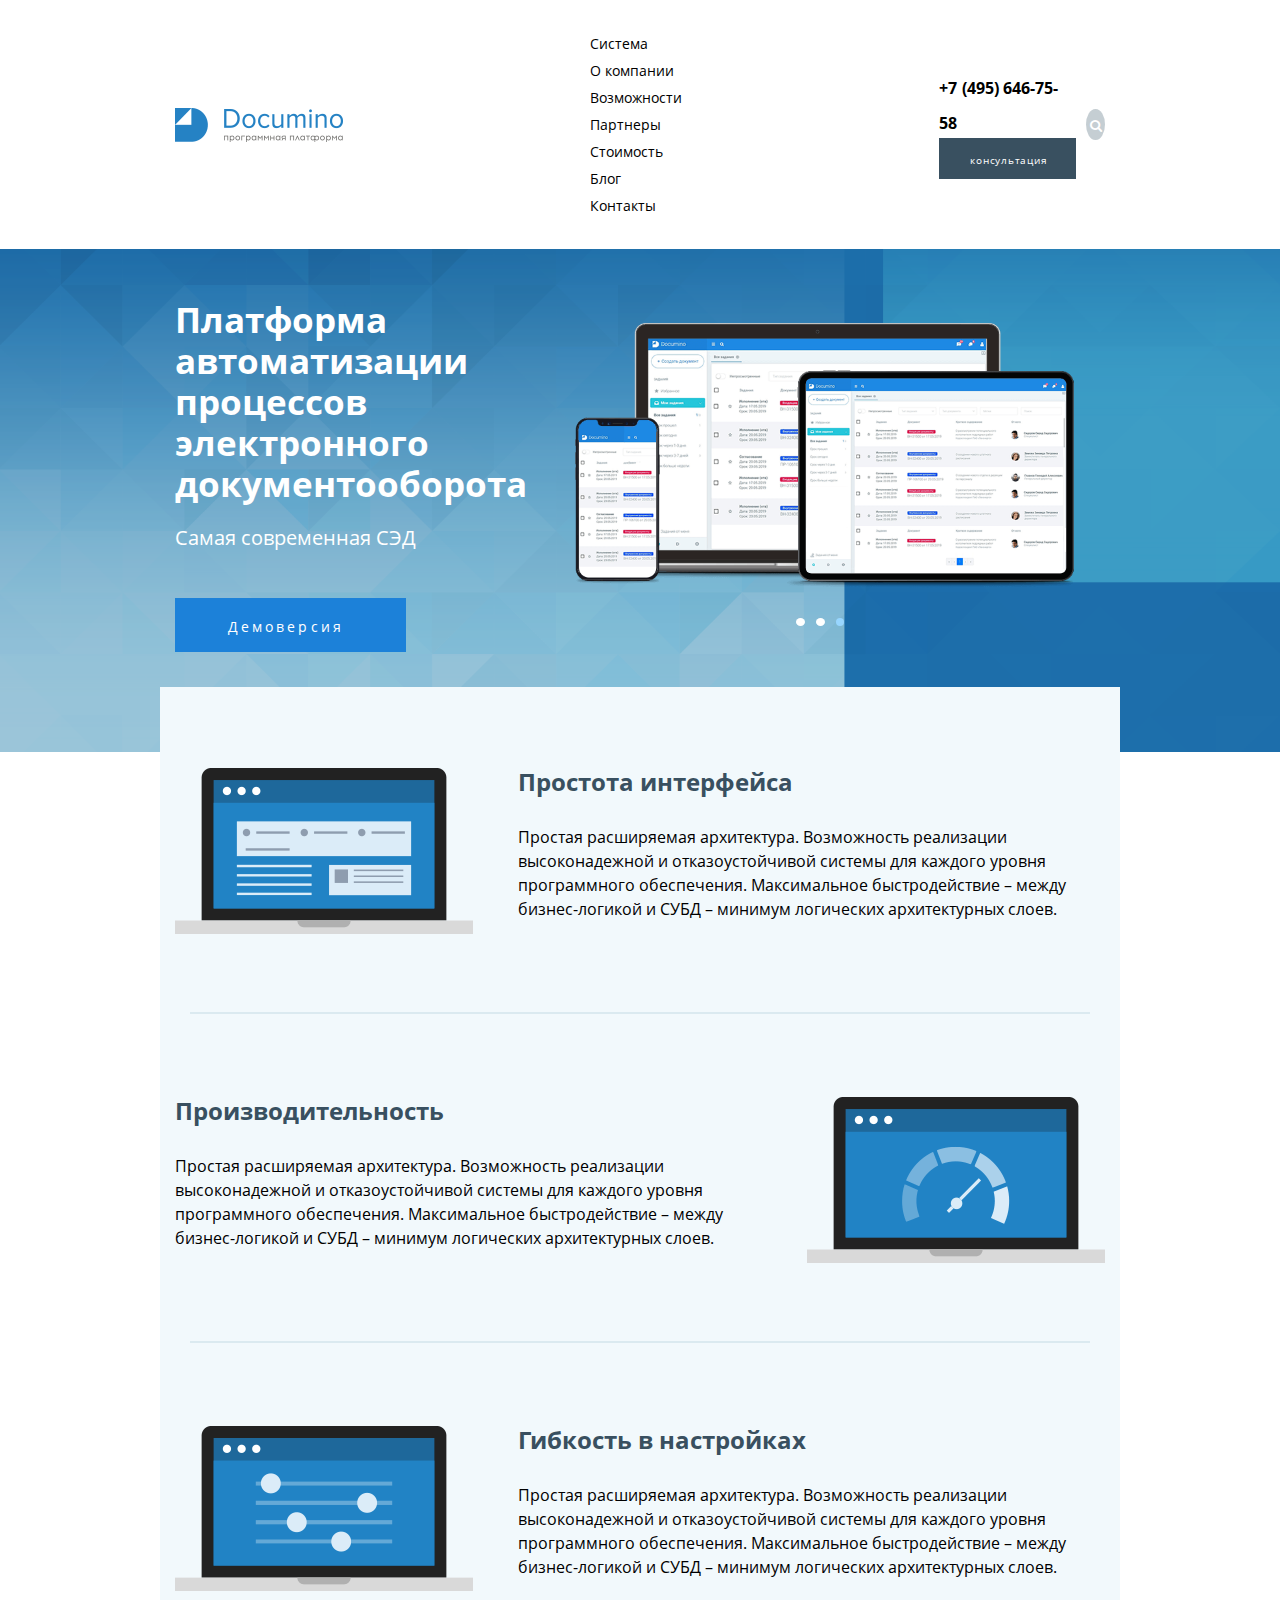
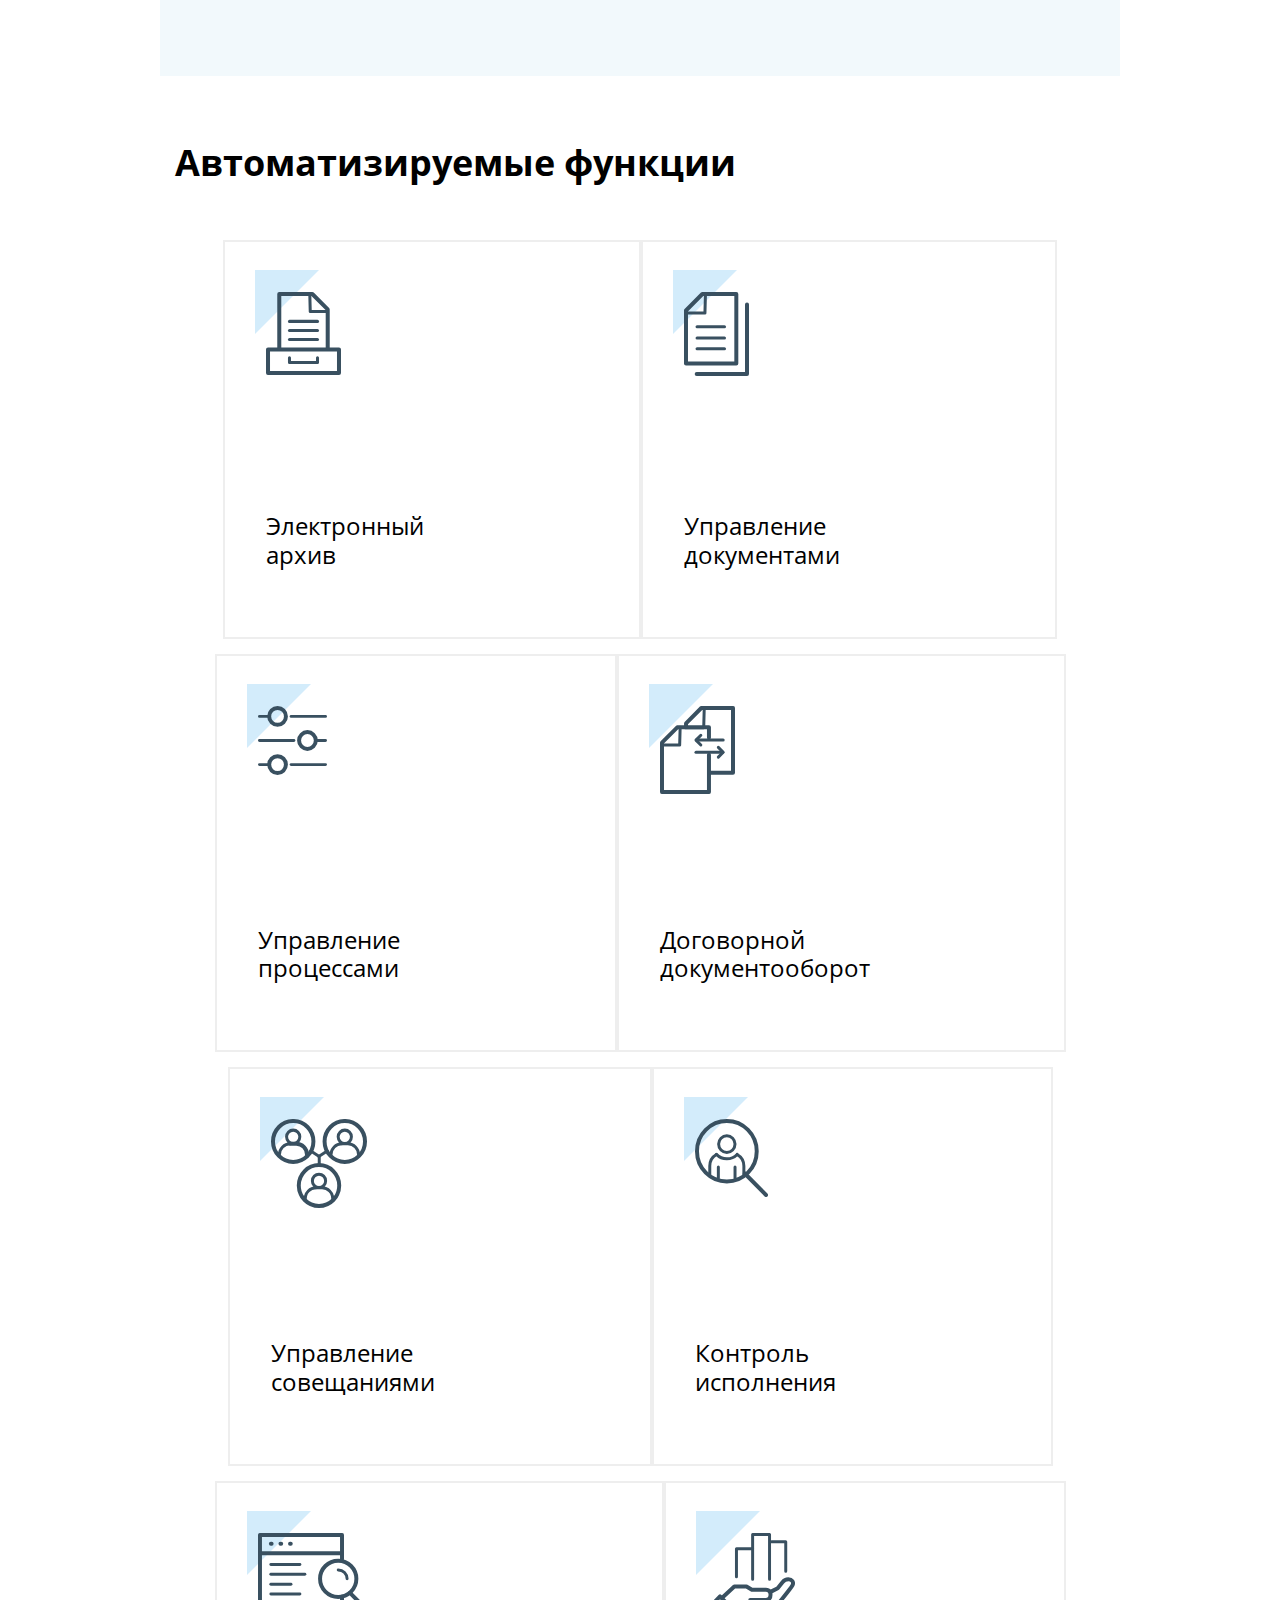
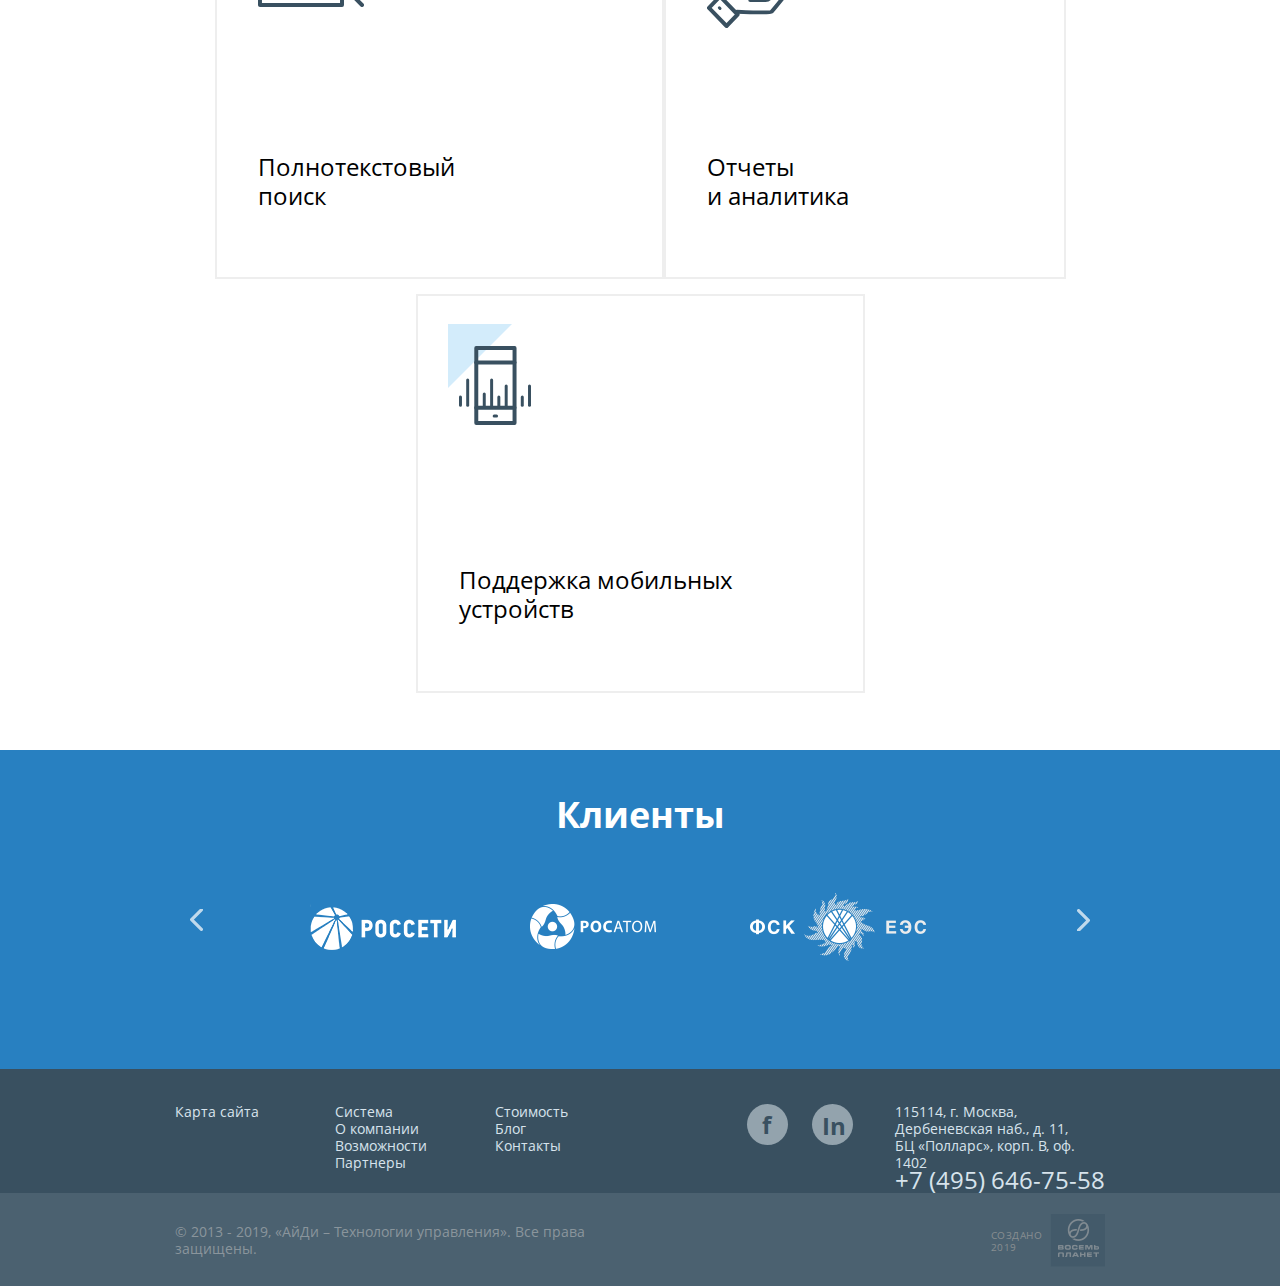
<file: index.html>
<!DOCTYPE html>
<html lang="ru">
<head>
    <meta charset="UTF-8">
    <meta http-equiv="X-UA-Compatible" content="IE=edge">
    <meta name="viewport" content="width=device-width, initial-scale=1.0, shrink-to-fit=no, user-scalable=0">
    <link rel="stylesheet" href="https://cdn.jsdelivr.net/npm/bootstrap@4.6.1/dist/css/bootstrap.min.css" integrity="sha384-zCbKRCUGaJDkqS1kPbPd7TveP5iyJE0EjAuZQTgFLD2ylzuqKfdKlfG/eSrtxUkn" crossorigin="anonymous">
    <link rel="stylesheet" href="css/fontello.css">
    <link rel="stylesheet" href="css/fontello-embedded.css">
    <link rel="stylesheet" href="css/fontello-ie7-codes.css">
    <link rel="stylesheet" href="css/fontello-ie7.css">
    <link rel="stylesheet" href="css/fontello-codes.css">
    <link rel="stylesheet" href="css/bootstrap-grid.css">
    <link rel="stylesheet" href="css/style.css">
    <title>Documino программная платформа</title>
</head>
<body>
    <header class="header">
       <div class="container"> 
        <nav class="navbar navbar-expand-lg navbar-light bg-white d-lg-none">
            <a href="#">
                <img src="img/logo.png" alt="logo">
            </a>
            <button class="navbar-toggler" type="button" data-toggle="collapse" data-target="#navbarSupportedContent" aria-controls="navbarSupportedContent" aria-expanded="false" aria-label="Toggle nav">
                <span class="navbar-toggler-icon"></span>
            </button>
            <div class="collapse navbar-collapse justify-content-around" id="navbarSupportedContent">
                <ul class="navbar-nav mt-2">
                    <li class="nav-item d-flex pt-2 pb-2 bg-light justify-content-center"><a class="nav-link phone__number" href="tel:+74956467558"><strong>+7 (495) 646-75-58</strong></a></li>
                    <li class="nav-item d-flex pt-2 pb-2 justify-content-center"><a href="#" class="nav-link text-uppercase consult-phone">консультация</a></li>
                    <li class="nav-item d-flex pt-2 pb-2"><a href="#" class="nav-link">О компании</a></li>
                    <li class="nav-item pt-2 pb-2"><a class="nav-link dropdown-toggle" href="#" data-toggle="dropdown" href="#" role="button" aria-haspopup="true" aria-expanded="false">Система</a>
                        <div class="dropdown-menu border-0">
                            <a class="dropdown-item pt-2 pb-2" href="#">О системе</a>
                            <a class="dropdown-item pt-2 pb-2" href="#">Преимущества</a>
                            <a class="dropdown-item pt-2 pb-2" href="#">Базовая конфигурация</a>
                            <a class="dropdown-item pt-2 pb-2" href="#">Дополнительные модули</a>
                            <a class="dropdown-item pt-2 pb-2" href="#">Импортозамещение</a>
                            <a class="dropdown-item pt-2 pb-2" href="#">Документация</a>
                        </div>
                    </li>
                    <li class="nav-item pt-2 pb-2"><a class="nav-link" href="#">Возможности</a></li>
                    <li class="nav-item pt-2 pb-2"><a class="nav-link" href="#">Партнеры</a></li>
                    <li class="nav-item pt-2 pb-2"><a class="nav-link" href="#">Стоимость</a></li>
                    <li class="nav-item pt-2 pb-2"><a class="nav-link" href="#">Блог</a></li>
                    <li class="nav-item pt-2 pb-2"><a class="nav-link" href="#">Контакты</a></li>
                </ul>
                <form class="form-inline my-2 my-lg-0 d-flex justidy-content-between">
                    <input type="text" class="col-8 col-sm-7 form-control mr-sm-2 border-0" placeholder="Найти">
                    <button class="col-4 col-sm-3 btn btn-outline-succes">
                        <img src="img/search.svg" alt="findme">
                    </button>
                </form>
            </div>
        </nav>
        <div class="nav__wrapper d-none d-lg-block">
            <div class="row justify-content-between">
                <div class="col-xxl-2 col-xl-2 col-lg-2 col-md-3">
                    <a href="#"><img src="img/logo.png" alt="logo"></a>
                </div>
                <div class="col-xxl-auto col-xl-auto col-lg-7 col-md-5 text-center __menu-links">
                    <nav class="header__menu">
                        <ul class="nav flex-wrap justify-content-between">
                            <li><a href="#">Система</a></li>
                            <li><a href="#">О компании</a></li>
                            <li><a href="#">Возможности</a></li>
                            <li><a href="#">Партнеры</a></li>
                            <li><a href="#">Стоимость</a></li>
                            <li><a href="#">Блог</a></li>
                            <li><a href="#">Контакты</a></li>
                        </ul>
                    </nav>
                </div>
                <div class="col-xxl-2 col-xl-2  col-lg-2 col-md-3 d-flex justify-content-end __consult-info">
                    <div class="consalt">
                        <a href="tel:+74956467558">+7 (495) 646-75-58</a>
                        <a href="form/index.html" class="text-uppercase consult-phone" target="_blank">консультация</a>
                    </div>
                    <div class="consalt__search">
                        <form action="" method="post">
                            <button type="submit"><i class="icon-search"></i></button>
                        </form>
                    </div>
                </div>
            </div>
        </div>
       </div>
    </header>
    <main>
        <div class="wrapper">
            <section class="mainscreen">
                <div class="container">
                    <div class="row align-center justify-content-between">
                        <div class="col-md-5 col-xl-5 col-xxl-5 mainscreen__title">
                            <h1 class="">Платформа автоматизации процессов электронного документооборота</h1>
                            <p>Самая современная СЭД</p>
                            <a href="#" class="text-uppercase">Демоверсия</a>
                        </div>
                        <div class="col-md-7 col-xl-7 col-xxl-7 mainscreen__slider">
                            <div class="slider">
                                <div class="slider__item">
                                    <img src="img/gadgets.png" alt="gadgets">
                                </div>
                                <div class="slider__item">
                                    <img src="img/gadgets.png" alt="gadgets">
                                </div>
                                <div class="slider__item">
                                    <img src="img/gadgets.png" alt="gadgets">
                                </div>
                            </div>
                            
                        </div>

                    </div>
                </div>
            </section>
            <section class="advant">
                <div class="container">
                    <div class="row flex-column align-items-center">
                        <div class="col-xxl col-lg-12 col-sm-12 advant__item">
                            <div class="advant__img">
                                <img src="img/desktop1.png" alt="desktop">
                            </div>
                            <div class="advant__text">
                                <p class="advant__title">Простота интерфейса</p>
                                <p>Простая расширяемая архитектура. Возможность реализации 
                                    высоконадежной и отказоустойчивой системы для каждого уровня 
                                    программного обеспечения. Максимальное быстродействие – 
                                    между бизнес-логикой и СУБД – минимум логических 
                                    архитектурных слоев.</p>
                            </div>
                        </div>
                        <div class="col-xxl col-lg-12 col-sm-12 advant__item reverse">
                            <div class="advant__text">
                                <p class="advant__title">Производительность</p>
                                <p>Простая расширяемая архитектура. Возможность реализации 
                                    высоконадежной и отказоустойчивой системы для каждого уровня 
                                    программного обеспечения. Максимальное быстродействие – 
                                    между бизнес-логикой и СУБД – минимум логических 
                                    архитектурных слоев.</p>
                            </div>
                            <div class="advant__img">
                                <img src="img/desktop2.png" alt="desktop">
                            </div>
                        </div>
                        <div class="col-xxl col-lg-12 col-sm-12 advant__item">
                            <div class="advant__img">
                                <img src="img/desktop3.png" alt="desktop">
                            </div>
                            <div class="advant__text">
                                <p class="advant__title">Гибкость в настройках</p>
                                <p>Простая расширяемая архитектура. Возможность реализации 
                                    высоконадежной и отказоустойчивой системы для каждого уровня 
                                    программного обеспечения. Максимальное быстродействие – 
                                    между бизнес-логикой и СУБД – минимум логических 
                                    архитектурных слоев.</p>
                            </div>
                        </div>
                    </div>
                </div>
            </section>
            <section class="opport">
                <div class="container">
                    <div class="row">
                        <div class="col-12 text-center opport__title">
                            <p>Автоматизируемые функции</p>
                        </div>
                    </div>
                    <div class="row mb-5 opport__list justify-content-sm-center justify-content-xs-center">
                        <div class="col-xxl-4 col-xl-4 col-lg-6 col-md-6 col-sm-12 col-xs-12 opport__cell">
                            <a href="#">
                                <div class="opport__item">
                                    <div class="opport__img">
                                        <img src="img/item1.svg" alt="pic">
                                    </div>
                                    <div class="opport__text">
                                        <p>Электронный архив</p>
                                    </div>
                                </div>
                            </a>
                        </div>
                        <div class="col-xxl-4 col-xl-4 col-lg-6 col-md-6 col-sm-12 col-xs-12 opport__cell">
                            <a href="#">
                                <div class="opport__item">
                                    <div class="opport__img">
                                        <img src="img/item2.svg" alt="pic">
                                    </div>
                                    <div class="opport__text">
                                        <p>Управление
                                            документами</p>
                                    </div>
                                </div>
                            </a>
                        </div>
                        <div class="col-xxl-4 col-xl-4 col-lg-6 col-md-6 col-sm-12 col-xs-12 opport__cell">
                            <a href="">
                                <div class="opport__item">
                                    <div class="opport__img">
                                        <img src="img/item3.svg" alt="pic">
                                    </div>
                                    <div class="opport__text">
                                        <p>Управление
                                            процессами</p>
                                    </div>
                                </div>
                            </a>
                        </div>
                        <div class="col-xxl-4 col-xl-4 col-lg-6 col-md-6 col-sm-12 col-xs-12 opport__cell">
                            <a href="#">
                                <div class="opport__item">
                                    <div class="opport__img">
                                        <img src="img/item4.svg" alt="pic">
                                    </div>
                                    <div class="opport__text">
                                        <p>Договорной
                                            документооборот</p>
                                    </div>
                                </div>
                            </a>
                        </div>
                        <div class="col-xxl-4 col-xl-4 col-lg-6 col-md-6 col-sm-12 col-xs-12 opport__cell">
                            <a href="#">
                                <div class="opport__item">
                                    <div class="opport__img">
                                        <img src="img/item5.svg" alt="pic">
                                    </div>
                                    <div class="opport__text">
                                        <p>Управление
                                            совещаниями</p>
                                    </div>
                                </div>
                            </a>
                        </div>
                        <div class="col-xxl-4 col-xl-4 col-lg-6 col-md-6 col-sm-12 col-xs-12 opport__cell">
                            <a href="#">
                                <div class="opport__item">
                                    <div class="opport__img">
                                        <img src="img/item6.svg" alt="pic">
                                    </div>
                                    <div class="opport__text">
                                        <p>Контроль 
                                            исполнения</p>
                                    </div>
                                </div>
                            </a>
                        </div>
                        <div class="col-xxl-4 col-xl-4 col-lg-6 col-md-6 col-sm-12 col-xs-12 opport__cell">
                            <a href="#">
                                <div class="opport__item">
                                    <div class="opport__img">
                                        <img src="img/item7.svg" alt="pic">
                                    </div>
                                    <div class="opport__text">
                                        <p>Полнотекстовый 
                                            поиск</p>
                                    </div>
                                </div>
                            </a>
                        </div>
                        <div class="col-xxl-4 col-xl-4 col-lg-6 col-md-6 col-sm-12 col-xs-12 opport__cell">
                            <a href="#">
                                <div class="opport__item">
                                    <div class="opport__img">
                                        <img src="img/item8.svg" alt="pic">
                                    </div>
                                    <div class="opport__text">
                                        <p>Отчеты 
                                            и&nbsp;аналитика</p>
                                    </div>
                                </div>
                            </a>
                        </div>
                        <div class="col-xl-4 col-lg-6 col-md-6 col-sm-12 col-xs-12 opport__cell">
                            <a href="#">
                                <div class="opport__item">
                                    <div class="opport__img">
                                        <img src="img/item9.svg" alt="pic">
                                    </div>
                                    <div class="opport__text">
                                        <p>Поддержка&nbsp;мобильных 
                                            устройств</p>
                                    </div>
                                </div>
                            </a>
                        </div>                        
                    </div>
                </div>
            </section>
            <section class="customers">
                <div class="container">
                    <div class="row  justify-content-center">
                        <div class="col-xxl-12 text-center custum__title">
                            <p>Клиенты</p>
                        </div>
                    </div>
                    <div class="row justify-content-center align-items-center">
                        <div class="col-xxl-12 d-flex justify-content-center">
                            <div class="cust__slider">
                                <div class="cust__item">
                                    <img src="img/company1.png" alt="Company logo">
                                </div>
                                <div class="cust__item">
                                    <img src="img/company2.png" alt="Company logo">
                                </div>
                                <div class="cust__item">
                                    <img src="img/company3.png" alt="Company logo">
                                </div>
                                <div class="cust__item">
                                    <img src="img/company4.png" alt="Company logo" class="gas">
                                </div>
                                <div class="cust__item">
                                    <img src="img/company5.png" alt="Company logo">
                                </div>
                                <div class="cust__item">
                                    <img src="img/company1.png" alt="Company logo">
                                </div>
                                <div class="cust__item">
                                    <img src="img/company2.png" alt="Company logo">
                                </div>
                                <div class="cust__item">
                                    <img src="img/company3.png" alt="Company logo">
                                </div>
                                <div class="cust__item">
                                    <img src="img/company4.png" alt="Company logo" class="gas">
                                </div>
                                <div class="cust__item">
                                    <img src="img/company5.png" alt="Company logo">
                                </div>
                            </div>
                        </div>
                    </div>
                </div>
            </section>
        </div>
    </main>
    <footer class="footer">
        <div class="container">
            <div class="row flex-lg-row">
                <div class="col-xl-2 col-lg-2 col-md-2 col-sm-12 col-xs-12 footer__map">
                    <p><a href="#">Карта сайта</a></p>
                </div>
                <div class="col-xl-2 col-lg-2 col-md-2 col-sm-3 col-6">
                    <p><a href="#">Система</a></p>
                    <p><a href="#">О компании</a></p>
                    <p><a href="#">Возможности</a></p>
                    <p><a href="#">Партнеры</a></p>
                </div>
                <div class="col-xl-2 col-lg-2 col-md-2 col-sm-3 col-5">
                    <p><a href="#">Стоимость</a></p>
                    <p><a href="#">Блог</a></p>
                    <p><a href="#">Контакты</a></p>
                </div>
                <div class="col-xl-1 col-lg-1 col-md-1 d-sm-none d-md-block"></div>
                <div class="col-xl-2 col-lg-2 col-md-2 col-sm-2 col-12 d-flex justify-content-around  web">
                    <a href="#"><div class="fb"></div></a>
                    <a href="#"><div class="in"></div></a>
                </div>
                <div class="col-xl-3 col-lg-3 col-md-3 col-sm-4 col-12">
                    <p>115114, г. Москва, <br>
                        Дербеневская наб., д. 11,<br>
                        БЦ «Полларс», корп. В, оф. 1402</p>
                    <p><a class="contact" href="tel:+74956467558">+7 (495) 646-75-58</a></p>
                </div>
            </div>
        </div>
    </footer>
    <section class="footercopy">
        <div class="container">
            <div class="row d-flex justify-content-between align-items-center">
                <div class="col-xl-6 col-lg-7 col-md-6 col-sm-7 col-8">
                    <p class="copyright">© 2013 - 2019, «АйДи&nbsp;–&nbsp;Технологии управления». Все права защищены.</p>
                </div>
                <div class="col-xl-6 col-lg-5 col-md-6 col-sm-5 col-4 d-flex text-uppercase justify-content-end align-items-md-center align-items-end">
                    <div class="footer__text">
                        <p class="text-right">СОЗДАНО</p>
                        <p class="text-right">2019</p>
                    </div>
                    <div class="footer__img">
                        <img src="img/planeta.png" alt="creator logo">
                    </div>
                </div>
            </div>
        </div>

    </section>


<script src="https://code.jquery.com/jquery-3.6.0.min.js"></script>
<script src="https://cdn.jsdelivr.net/npm/jquery@3.5.1/dist/jquery.slim.min.js" integrity="sha384-DfXdz2htPH0lsSSs5nCTpuj/zy4C+OGpamoFVy38MVBnE+IbbVYUew+OrCXaRkfj" crossorigin="anonymous"></script>
<script src="https://cdn.jsdelivr.net/npm/bootstrap@4.6.1/dist/js/bootstrap.bundle.min.js" integrity="sha384-fQybjgWLrvvRgtW6bFlB7jaZrFsaBXjsOMm/tB9LTS58ONXgqbR9W8oWht/amnpF" crossorigin="anonymous"></script>
<script src="js/slick.min.js"></script>
<script src="js/script.js"></script>
</body>
</html>
</file>
<file: css/fontello.css>
@font-face {
  font-family: 'fontello';
  src: url('../font/fontello.eot?14647419');
  src: url('../font/fontello.eot?14647419#iefix') format('embedded-opentype'),
       url('../font/fontello.woff2?14647419') format('woff2'),
       url('../font/fontello.woff?14647419') format('woff'),
       url('../font/fontello.ttf?14647419') format('truetype'),
       url('../font/fontello.svg?14647419#fontello') format('svg');
  font-weight: normal;
  font-style: normal;
}
/* Chrome hack: SVG is rendered more smooth in Windozze. 100% magic, uncomment if you need it. */
/* Note, that will break hinting! In other OS-es font will be not as sharp as it could be */
/*
@media screen and (-webkit-min-device-pixel-ratio:0) {
  @font-face {
    font-family: 'fontello';
    src: url('../font/fontello.svg?14647419#fontello') format('svg');
  }
}
*/
[class^="icon-"]:before, [class*=" icon-"]:before {
  font-family: "fontello";
  font-style: normal;
  font-weight: normal;
  speak: never;

  display: inline-block;
  text-decoration: inherit;
  width: 1em;
  margin-right: .2em;
  text-align: center;
  /* opacity: .8; */

  /* For safety - reset parent styles, that can break glyph codes*/
  font-variant: normal;
  text-transform: none;

  /* fix buttons height, for twitter bootstrap */
  line-height: 1em;

  /* Animation center compensation - margins should be symmetric */
  /* remove if not needed */
  margin-left: .2em;

  /* you can be more comfortable with increased icons size */
  /* font-size: 120%; */

  /* Font smoothing. That was taken from TWBS */
  -webkit-font-smoothing: antialiased;
  -moz-osx-font-smoothing: grayscale;

  /* Uncomment for 3D effect */
  /* text-shadow: 1px 1px 1px rgba(127, 127, 127, 0.3); */
}

.icon-search:before { content: '\e800'; } /* '' */
</file>
<file: css/fontello-embedded.css>
@font-face {
  font-family: 'fontello';
  src: url('../font/fontello.eot?93264046');
  src: url('../font/fontello.eot?93264046#iefix') format('embedded-opentype'),
       url('../font/fontello.svg?93264046#fontello') format('svg');
  font-weight: normal;
  font-style: normal;
}
@font-face {
  font-family: 'fontello';
  src: url('[data-uri]') format('woff'),
       url('[data-uri]') format('truetype');
}
/* Chrome hack: SVG is rendered more smooth in Windozze. 100% magic, uncomment if you need it. */
/* Note, that will break hinting! In other OS-es font will be not as sharp as it could be */
/*
@media screen and (-webkit-min-device-pixel-ratio:0) {
  @font-face {
    font-family: 'fontello';
    src: url('../font/fontello.svg?93264046#fontello') format('svg');
  }
}
*/

[class^="icon-"]:before, [class*=" icon-"]:before {
  font-family: "fontello";
  font-style: normal;
  font-weight: normal;
  speak: never;

  display: inline-block;
  text-decoration: inherit;
  width: 1em;
  margin-right: .2em;
  text-align: center;
  /* opacity: .8; */

  /* For safety - reset parent styles, that can break glyph codes*/
  font-variant: normal;
  text-transform: none;

  /* fix buttons height, for twitter bootstrap */
  line-height: 1em;

  /* Animation center compensation - margins should be symmetric */
  /* remove if not needed */
  margin-left: .2em;

  /* you can be more comfortable with increased icons size */
  /* font-size: 120%; */
  
  /* Font smoothing. That was taken from TWBS */
  -webkit-font-smoothing: antialiased;
  -moz-osx-font-smoothing: grayscale;

  /* Uncomment for 3D effect */
  /* text-shadow: 1px 1px 1px rgba(127, 127, 127, 0.3); */
}

.icon-search:before { content: '\e800'; } /* '' */
</file>
<file: css/fontello-ie7-codes.css>
.icon-search { *zoom: expression( this.runtimeStyle['zoom'] = '1', this.innerHTML = '&#xe800;&nbsp;'); }
</file>
<file: css/fontello-ie7.css>
[class^="icon-"], [class*=" icon-"] {
  font-family: 'fontello';
  font-style: normal;
  font-weight: normal;

  /* fix buttons height */
  line-height: 1em;

  /* you can be more comfortable with increased icons size */
  /* font-size: 120%; */
}

.icon-search { *zoom: expression( this.runtimeStyle['zoom'] = '1', this.innerHTML = '&#xe800;&nbsp;'); }
</file>
<file: css/fontello-codes.css>
.icon-search:before { content: '\e800'; } /* '' */
</file>
<file: css/style.css>
@charset "UTF-8";
/*Обнуление*/
* {
  padding: 0;
  margin: 0;
  border: 0;
}

*,
*:before,
*:after {
  -webkit-box-sizing: border-box;
  box-sizing: border-box;
}

:focus,
:active {
  outline: none;
}

a:focus,
a:active {
  outline: none;
}

nav,
footer,
header,
aside {
  display: block;
}

html,
body {
  height: 100%;
  width: 100%;
  font-size: 100%;
  line-height: 1;
  font-size: 14px;
  -ms-text-size-adjust: 100%;
  -moz-text-size-adjust: 100%;
  -webkit-text-size-adjust: 100%;
}

input,
button,
textarea {
  font-family: inherit;
}

input::-ms-clear {
  display: none;
}

button {
  cursor: pointer;
}

button::-moz-focus-inner {
  padding: 0;
  border: 0;
}

a,
a:visited {
  text-decoration: none;
  color: inherit;
}

a:hover {
  text-decoration: none;
}

ul li {
  list-style: none;
}

img {
  vertical-align: top;
}

h1,
h2,
h3,
h4,
h5,
h6 {
  font-size: inherit;
  font-weight: 400;
}

/*-------------------------------*/
.advant .row .advant__item .advant__text .advant__title {
  font-size: 24px;
  line-height: 1.2;
  font-weight: 700;
  color: #395060;
}

.advant .row .advant__item .advant__text p {
  font-size: 16px;
  line-height: 24px;
}

.opport .row .opport__cell .opport__item .opport__text {
  font-size: 24px;
  line-height: 1.2;
  color: #000;
}

.customers .row .custum__title {
  font-size: 36px;
  line-height: 1.2;
  font-weight: 700;
  color: #fff;
}

.footer .row p, .footercopy .row .copyright {
  font-size: 14px;
  line-height: 1.2;
  color: #d7e3ec;
}

@font-face {
  font-family: 'Open Sans';
  src: url("../fonts/OpenSans-Regular.eot");
  src: local("☺"), url("../fonts/OpenSans.woff") format("woff"), url("../fonts/OpenSans-Regular.ttf") format("truetype"), url("../fonts/OpenSans.svg") format("svg");
  font-weight: normal;
  font-style: normal;
}

@font-face {
  font-family: 'Open Sans';
  src: url("../fonts/OpenSans-Bold.eot");
  src: local("☺"), url("../fonts/OpenSans-Bold.woff") format("woff"), url("../fonts/OpenSans-Bold.ttf") format("truetype"), url("../fonts/OpenSans-Bold.svg") format("svg");
  font-weight: 700;
  font-style: normal;
}

@font-face {
  font-family: 'fontello';
  src: url("../fonts/fontello.eot?55513132");
  src: url("../fonts/fontello.eot?55513132#iefix") format("embedded-opentype"), url("../fonts/fontello.woff?55513132") format("woff"), url("../fonts/fontello.ttf?55513132") format("truetype"), url("../fonts/fontello.svg?55513132#fontello") format("svg");
  font-weight: normal;
  font-style: normal;
}

body {
  background-color: #ffffff;
  font-family: 'Open Sans';
  font-weight: 400;
  color: #000000;
}

.wrapper {
  min-height: 100vh;
  display: -webkit-box;
  display: -ms-flexbox;
  display: flex;
  -webkit-box-orient: vertical;
  -webkit-box-direction: normal;
      -ms-flex-direction: column;
          flex-direction: column;
}

.header {
  padding: 30px 0px;
}

.header .row {
  -webkit-box-align: center;
      -ms-flex-align: center;
          align-items: center;
}

.header .row .__menu-links {
  display: -webkit-box;
  display: -ms-flexbox;
  display: flex;
  -webkit-box-align: center;
      -ms-flex-align: center;
          align-items: center;
}
.header .row .__menu-links nav ul li {
  -webkit-transition: all .5s ease;
  transition: all .5s ease;
}

.header .row .__menu-links nav ul li:hover {
  -webkit-transform: scale(1.1);
          transform: scale(1.1);
  -webkit-transition: all .5s ease;
  transition: all .5s ease;
  color: #76b1da;
}

.header .row .__menu-links .nav .__dopmenu ul li div {
  border: 0px;
}

.header .row .__consult-info {
  display: -webkit-box;
  display: -ms-flexbox;
  display: flex;
  -webkit-box-align: center;
      -ms-flex-align: center;
          align-items: center;
  -webkit-box-pack: justify;
      -ms-flex-pack: justify;
          justify-content: space-between;
}

.header .row .__consult-info .consalt {
  line-height: 35px;
  max-width: 148px;
  margin: 0px 10px 0px 0px;
}

.header .row .__consult-info .consalt :first-child {
  font-size: 16px;
  font-weight: 700;
  letter-spacing: .004em;
}

.header .row .__consult-info .consalt .consult-phone {
  font-size: 10px;
  letter-spacing: .075em;
  color: #ffffff;
  padding: 15px 29px 12px 31px;
  background: #395060;
}

.header .row .__consult-info .consalt__search {
  text-align: center;
  line-height: 31px;
  width: 31px;
  height: 31px;
  background: #c5ced3;
  border-radius: 50%;
}

.header .row .__consult-info .consalt__search button {
  background: inherit;
}

.header .row .__consult-info .consalt__search button i {
  color: #ffffff;
}

.mainscreen {
  position: relative;
  background: url("../img/bg.png") 50%/cover no-repeat;
}

.mainscreen::before {
  content: '';
  display: block;
  background: #1d6192;
  opacity: .3;
  width: 100%;
  height: 100%;
  position: absolute;
  top: 0;
  left: 0;
}

.mainscreen .row {
  padding: 143px 0px 255px;
  min-width: 0;
}

.mainscreen .row .mainscreen__title {
  margin: 69px 0px 0px 0px;
}

.mainscreen .row .mainscreen__title h1 {
  font-size: 37px;
  line-height: 49px;
  font-weight: 700;
  color: #ffffff;
  margin: 0px 0px 34px 0px;
}

.mainscreen .row .mainscreen__title p {
  font-size: 20px;
  line-height: 0;
  color: #ffffff;
  margin: 0px 0px 88px 0px;
}

.mainscreen .row .mainscreen__title a {
  display: block;
  width: 231px;
  font-size: 14px;
  line-height: 1.2;
  letter-spacing: 0.22em;
  color: #ffffff;
  background: #1c81d9;
  padding: 21px 52px 16px 53px;
  -webkit-transition: all .5s ease;
  transition: all .5s ease;
}

.mainscreen .row .mainscreen__title a:hover {
  background: #126cbb;
  -webkit-transition: all .5s ease;
  transition: all .5s ease;
}

.mainscreen .row .mainscreen__slider .slider {
  max-width: 813px;
  /* Ограничивающая оболочка */
  /* Лента слайдов */
  /* Точки (булиты) */
  /* Активная точка */
  /* Элемент точки */
}

.mainscreen .row .mainscreen__slider .slider .slider__item img {
  width: 100%;
}

.mainscreen .row .mainscreen__slider .slider .slick-list {
  overflow: hidden;
}

.mainscreen .row .mainscreen__slider .slider .slick-track {
  display: -webkit-box;
  display: -ms-flexbox;
  display: flex;
}

.mainscreen .row .mainscreen__slider .slider .slick-dots {
  display: -webkit-box;
  display: -ms-flexbox;
  display: flex;
  -webkit-box-align: center;
      -ms-flex-align: center;
          align-items: center;
  -webkit-box-pack: center;
      -ms-flex-pack: center;
          justify-content: center;
}

.mainscreen .row .mainscreen__slider .slider .slick-dots li {
  list-style: none;
  margin: 22px 11px 0px 0px;
}

.mainscreen .row .mainscreen__slider .slider .slick-dots li.slick-active button {
  background-color: #98d6ff;
  width: 8px;
}

.mainscreen .row .mainscreen__slider .slider .slick-dots li button {
  font-size: 0;
  width: 9px;
  height: 8px;
  border-radius: 50%;
  background-color: #fff;
}

.advant {
  margin: -177px 0px 78px;
  z-index: 10;
}

.advant .row {
  background: #f2f9fc;
  padding: 81px 0px 85px;
  -webkit-box-align: center;
      -ms-flex-align: center;
          align-items: center;
}

.advant .row .advant__item {
  display: -webkit-box;
  display: -ms-flexbox;
  display: flex;
  -ms-flex-wrap: wrap;
      flex-wrap: wrap;
  -webkit-box-pack: center;
      -ms-flex-pack: center;
          justify-content: center;
  position: relative;
}

.advant .row .advant__item:not(:last-child) {
  margin: 0px 0px 163px 0px;
}

.advant .row .advant__item:not(:last-child):after {
  content: "";
  display: block;
  width: 1034px;
  height: 2px;
  background: #dbeaf0;
  position: absolute;
  top: 244px;
  left: 0px;
}

.advant .row .advant__item .advant__img {
  -webkit-box-flex: 0;
      -ms-flex: 0 0 298px;
          flex: 0 0 298px;
}

.advant .row .advant__item .advant__img:first-child {
  margin: 0px 219px 0px 0px;
}

.advant .row .advant__item .advant__img img {
  max-width: 100%;
}

.advant .row .advant__item .advant__text {
  -webkit-box-flex: 1;
      -ms-flex: 1 1 auto;
          flex: 1 1 auto;
  width: 527px;
}

.advant .row .advant__item .advant__text:first-child {
  margin: 0px 219px 0px 0px;
}

.advant .row .advant__item .advant__text .advant__title {
  margin: 0px 0px 28px 0px;
}

.opport .row {
  -webkit-box-pack: justify;
      -ms-flex-pack: justify;
          justify-content: space-between;
}

.opport .row .opport__title {
  font-size: 36px;
  line-height: 1.2;
  font-weight: 700;
  color: #000;
  margin: 0px 0px 56px 0px;
}

.opport .row .opport__cell {
  border: 2px solid #eee;
  max-width: 449px;
  margin: 0px 0px 15px 0px;
  -webkit-transition: all .1s ease;
  transition: all .1s ease;
}

.opport .row .opport__cell:hover {
  -webkit-transition: all .5s ease;
  transition: all .5s ease;
  border-color: transparent;
  -webkit-box-shadow: 0px 0px 51px 11px rgba(78, 132, 172, 0.18);
          box-shadow: 0px 0px 51px 11px rgba(78, 132, 172, 0.18);
}

.opport .row .opport__cell .opport__item {
  padding: 28px 200px 67px 26px;
  position: relative;
}

.opport .row .opport__cell .opport__item::before {
  content: "";
  position: absolute;
  top: 28px;
  left: 15px;
  display: block;
  border: 32px solid transparent;
  border-left: 32px solid #c9e8fb;
  border-top: 32px solid #c9e8fb;
  opacity: .8;
  z-index: -1;
}

.opport .row .opport__cell .opport__item::after {
  visibility: hidden;
  content: "";
  position: absolute;
  bottom: 0;
  right: -15px;
  display: block;
  border: 20px solid transparent;
  border-left: 20px solid #ccc;
  border-top: 20px solid #ccc;
  opacity: .8;
  z-index: -1;
  -webkit-transition: all .1s ease;
  transition: all .1s ease;
}

.opport .row .opport__cell .opport__item:hover::after {
  visibility: visible;
  -webkit-transition: all .5s ease;
  transition: all .5s ease;
}

.opport .row .opport__cell .opport__item .opport__img {
  margin: 22px 0px 125px 0px;
  min-height: 95px;
}

.customers {
  background: #2880c1;
}

.customers .row .custum__title {
  margin: 51px 0px 63px 0px;
}

.customers .row .cust__slider {
  max-width: 1410px;
  position: relative;
  padding: 0px 205px;
  margin: 0px 0px 95px 0px;
  /* Слайдер */
  /* Ограничивающая оболочка */
  /* Лента слайдов */
  /* Стрелка */
  /* Стрелка влево */
  /* Стрелка вправо */
}

.customers .row .cust__slider .cust__item:not(:last-child) {
  margin: 0px 100px 0px 0px;
}

.customers .row .cust__slider .cust__item .gas {
  margin: 0px 0px 35px 0px;
}

.customers .row .cust__slider .slick-slider {
  min-width: 0;
}

.customers .row .cust__slider .slick-list {
  overflow: hidden;
}

.customers .row .cust__slider .slick-track {
  display: -webkit-box;
  display: -ms-flexbox;
  display: flex;
  -webkit-box-align: center;
      -ms-flex-align: center;
          align-items: center;
}

.customers .row .cust__slider .slick-arrow {
  position: absolute;
  margin: -18px 0px 0px 0px;
  top: 50%;
  z-index: 10;
  font-size: 0;
  width: 13px;
  height: 22px;
  opacity: .7;
  -webkit-transition: all .1s ease;
  transition: all .1s ease;
}

.customers .row .cust__slider .slick-arrow:hover {
  opacity: 1;
  -webkit-transition: all .1s ease;
  transition: all .1s ease;
}

.customers .row .cust__slider .slick-arrow.slick-prev {
  left: 0;
  background: url("../img/arr_l.svg") 0 0/100% no-repeat;
  -webkit-transform: rotate(180deg);
          transform: rotate(180deg);
}

.customers .row .cust__slider .slick-arrow.slick-next {
  right: 0;
  background: url("../img/arr__right.svg") 0 0/100% no-repeat;
}

.footer {
  background: #395060;
}

.footer .row {
  padding: 35px 0px 0px 0px;
}

.footer .row p a:hover {
  color: #fff;
}

.footer .row p .contact {
  font-size: 24px;
  line-height: 18px;
  font-weight: 400;
}

.footer .row .web a .fb {
  background: #93a3ad;
  width: 41px;
  height: 41px;
  border-radius: 70%;
  position: relative;
}

.footer .row .web a .fb::before {
  content: "f";
  display: block;
  top: 11px;
  left: 15px;
  position: absolute;
  color: #395060;
  font-size: 24px;
  line-height: 20px;
  font-weight: 700;
}

.footer .row .web a .fb:hover {
  background: #fff;
}

.footer .row .web a .in {
  background: #93a3ad;
  width: 41px;
  height: 41px;
  border-radius: 70%;
  position: relative;
}

.footer .row .web a .in::before {
  content: "In";
  display: block;
  top: 12px;
  left: 10px;
  position: absolute;
  color: #395060;
  font-size: 24px;
  line-height: 20px;
  font-weight: 700;
}

.footer .row .web a .in:hover {
  background: #fff;
}

.footercopy {
  background: #4b6170;
  padding: 21px 0px 19px;
}

.footercopy .row .copyright {
  color: #8a959c;
  margin-bottom: 0;
}

.footercopy .row .footer__text {
  margin: 0px 8px 0px 0px;
}

.footercopy .row .footer__text p {
  font-size: 10px;
  line-height: 1.2;
  letter-spacing: 0.05em;
  color: #888e91;
  margin-bottom: 0;
}

@media (min-width: 1410px) {
  .header .row .__menu-links nav ul li:not(:last-child) {
    margin: 0px 20px 0px 0px;
  }
  .header .row .__consult-info {
    max-width: 300px;
  }
  .advant .row .advant__item:not(:last-child):after {
    width: 1134px;
    height: 2px;
    top: 244px;
    left: 30px;
  }
  .opport .row .opport__cell {
    max-width: 390px;
    margin: 0px 10px 15px 0px;
  }
  .opport .row .opport__cell .opport__item {
    padding: 28px 200px 67px 26px;
  }
  .customers .row .cust__slider {
    max-width: 1190px;
    padding: 0px 91px;
  }
}

@media (min-width: 1023px) and (max-width: 1409px) {
  .header .row .__menu-links nav ul li {
    line-height: 27px;
  }
  .header .row .__menu-links nav ul li:not(:last-child) {
    margin: 0px 8px 0px 0px;
  }
  .mainscreen .row {
    padding: 50px 0px 100px 0px;
  }
  .mainscreen .row .mainscreen__slider {
    margin: 24px 0px 0px 0px;
  }
  .mainscreen .row .mainscreen__slider .slider {
    max-width: 500px;
  }
  .mainscreen .row .mainscreen__title {
    margin: 0px 0px 0px 0px;
  }
  .mainscreen .row .mainscreen__title h1 {
    font-size: 35px;
    line-height: 41px;
  }
  .mainscreen .row .mainscreen__title p {
    margin: 0px 0px 60px 0px;
  }
  .advant {
    margin: -65px 0px 65px;
  }
  .advant .row .advant__item:not(:last-child):after {
    width: 900px;
    height: 2px;
    top: 244px;
    left: 30px;
  }
  .advant .row .advant__item .advant__img:first-child {
    margin: 0px 45px 0px 0px;
  }
  .advant .row .advant__item .advant__text:first-child {
    margin: 0px 45px 0px 0px;
  }
  .customers .row .custum__title {
    margin: 43px 0;
  }
  .customers .row .cust__slider {
    max-width: 900px;
    padding: 0px 120px;
  }
  .customers .row .cust__slider .cust__item:not(:last-child) {
    margin: 0px 0px;
  }
}

@media (min-width: 767px) and (max-width: 1022px) {
  .header .row .__menu-links nav ul li {
    line-height: 30px;
  }
  .header .row .__menu-links nav ul li:not(:last-child) {
    margin: 0px 15px 0px 0px;
  }
  .mainscreen .row {
    padding: 50px 0px 100px 0px;
  }
  .mainscreen .row .mainscreen__slider {
    margin: 55px 0px 0px 0px;
  }
  .mainscreen .row .mainscreen__slider .slider {
    max-width: 500px;
  }
  .mainscreen .row .mainscreen__title {
    margin: 0px 0px 0px 0px;
  }
  .mainscreen .row .mainscreen__title h1 {
    font-size: 25px;
    line-height: 35px;
  }
  .mainscreen .row .mainscreen__title p {
    margin: 0px 0px 60px 0px;
  }
  .advant {
    margin: -65px 0px 50px;
  }
  .advant .row {
    padding: 55px 0px 55px;
  }
  .advant .row .advant__item:not(:last-child) {
    margin: 0px 0px 90px 0px;
  }
  .advant .row .advant__item:not(:last-child):after {
    width: 700px;
    height: 2px;
    top: 380px;
    left: 7px;
  }
  .advant .row .advant__item .advant__img:first-child {
    margin: 0px 0px 10px 0px;
  }
  .advant .row .advant__item .advant__text .advant__title {
    text-align: center;
  }
  .advant .row .advant__item .advant__text:first-child {
    margin: 0px 0px 10px 0px;
  }
  .opport .row .opport__title {
    font-size: 25px;
    margin: 0px 0px 30px 0px;
  }
  .opport .opport__list .opport__cell {
    width: 350px;
  }
  .opport .opport__list .opport__cell .opport__item {
    padding: 28px 0px 0px 16px;
  }
  .opport .opport__list .opport__cell .opport__item::after {
    visibility: hidden;
    content: "";
    position: absolute;
    bottom: -15px;
    right: -18px;
    display: block;
    border: 20px solid transparent;
    border-left: 20px solid #ccc;
    border-top: 20px solid #ccc;
    opacity: .8;
    z-index: -1;
    -webkit-transition: all .1s ease;
    transition: all .1s ease;
  }
  .opport .opport__list .opport__cell .opport__item .opport__img {
    margin: 22px 0px 55px 0px;
  }
  .opport .opport__list .opport__cell .opport__item .opport__text {
    font-size: 21px;
    line-height: 1.5;
  }
  .customers .row .custum__title {
    margin: 25px 0;
    font-size: 25px;
  }
  .customers .row .cust__slider {
    max-width: 650px;
    padding: 0px 40px;
    margin: 0px 0px 33px 0px;
  }
  .footer .row p {
    font-size: 12px;
  }
  .footer .row p .contact {
    font-size: 17px;
  }
  .footer .row .web a .fb {
    width: 35px;
    height: 35px;
  }
  .footer .row .web a .fb::before {
    top: 8px;
    left: 13px;
    font-size: 21px;
  }
  .footer .row .web a .in {
    width: 35px;
    height: 35px;
  }
  .footer .row .web a .in::before {
    top: 8px;
    left: 8px;
    font-size: 21px;
  }
  .footercopy .row .copyright p {
    font-size: 13px;
  }
  .footercopy .row .footer__text {
    margin: 28px 8px 0px 0px;
  }
}

@media (min-width: 575px) and (max-width: 766px) {
  .header::before {
    content: "";
    top: 0;
    left: 0;
    width: 100%;
    height: 100%;
    background-color: #f0f9fc;
  }
  .mainscreen .row {
    padding: 73px 0;
    -webkit-box-orient: vertical;
    -webkit-box-direction: reverse;
        -ms-flex-direction: column-reverse;
            flex-direction: column-reverse;
    -webkit-box-align: center;
        -ms-flex-align: center;
            align-items: center;
  }
  .mainscreen .row .mainscreen__title {
    margin: 37px 0px 0px 0px;
  }
  .mainscreen .row .mainscreen__title h1 {
    font-size: 32px;
    line-height: 32px;
    font-weight: 700;
  }
  .advant {
    margin: 0px 0px 48px 0px;
  }
  .advant .row {
    padding: 70px 0px 66px;
  }
  .advant .row .advant__item {
    -webkit-box-orient: vertical;
    -webkit-box-direction: normal;
        -ms-flex-direction: column;
            flex-direction: column;
    -webkit-box-align: center;
        -ms-flex-align: center;
            align-items: center;
  }
  .advant .row .advant__item:not(:last-child) {
    margin: 0px 0px 90px 0px;
  }
  .advant .row .advant__item:not(:last-child):after {
    width: 350px;
    left: 97px;
    top: 444px;
  }
  .advant .row .advant__item .advant__img {
    -webkit-box-flex: 0;
        -ms-flex: 0 0 195px;
            flex: 0 0 195px;
  }
  .advant .row .advant__item .advant__img:first-child {
    margin: 0px 0px 0px 0px;
  }
  .advant .row .advant__item .advant__text {
    width: 440px;
  }
  .advant .row .advant__item .advant__text:first-child {
    margin: 0px 0px 0px 0px;
    width: 440px;
  }
  .advant .row .reverse {
    -webkit-box-orient: vertical;
    -webkit-box-direction: reverse;
        -ms-flex-direction: column-reverse;
            flex-direction: column-reverse;
  }
  .advant .row .reverse .advant__text {
    width: 440px;
  }
  .advant .row .reverse .advant__text:first-child {
    margin: 0px 0px 0px 0px;
    width: 440px;
  }
  .opport .row .opport__title {
    font-size: 30px;
    margin: 0px 0px 30px 0px;
  }
  .opport .row .opport__cell {
    max-width: 380px;
  }
  .opport .row .opport__cell .opport__item {
    padding: 28px 26px 21px;
  }
  .opport .row .opport__cell .opport__item .opport__img {
    margin: 22px 0px 55px 0px;
  }
  .customers .row .custum__title {
    font-size: 30px;
    margin: 40px 0px 30px 0px;
  }
  .customers .row .cust__slider {
    max-width: 506px;
    padding: 0px 77px;
    margin: 0px 0px 30px 0px;
  }
  .customers .row .cust__slider .cust__item img {
    -ms-flex-item-align: center;
        -ms-grid-row-align: center;
        align-self: center;
  }
  .customers .row .cust__slider .cust__item:not(:last-child) {
    margin: 0px 10px 0px 0px;
  }
  .footer .row {
    -webkit-box-orient: horizontal;
    -webkit-box-direction: normal;
        -ms-flex-direction: row;
            flex-direction: row;
  }
  .footer .row p {
    font-size: 12px;
  }
  .footer .row p .contact {
    font-size: 14px;
    line-height: 14px;
  }
  .footer .row .web {
    -webkit-box-orient: vertical;
    -webkit-box-direction: normal;
        -ms-flex-direction: column;
            flex-direction: column;
    -webkit-box-pack: justify;
        -ms-flex-pack: justify;
            justify-content: space-between;
    -webkit-box-align: start;
        -ms-flex-align: start;
            align-items: start;
  }
  .footer .row .web .fb {
    margin: 0px 0px 10px 0px;
  }
}

@media (min-width: 320px) and (max-width: 574px) {
  .mainscreen .row {
    padding: 73px 0px 0px;
    -webkit-box-orient: vertical;
    -webkit-box-direction: reverse;
        -ms-flex-direction: column-reverse;
            flex-direction: column-reverse;
    -webkit-box-align: center;
        -ms-flex-align: center;
            align-items: center;
  }
  .mainscreen .row .mainscreen__title {
    margin: 37px 0px 0px 0px;
  }
  .mainscreen .row .mainscreen__title h1 {
    font-size: 22px;
    line-height: 29px;
    font-weight: 700;
    margin: 0px 0px 26px 0px;
  }
  .mainscreen .row .mainscreen__title p {
    font-size: 14px;
    line-height: 0;
    margin: 0px 0px 51px 0px;
  }
  .mainscreen .row .mainscreen__title a {
    font-size: 8.4px;
    line-height: 1.2;
    font-weight: 700;
    letter-spacing: 0.22em;
    padding: 12px 31px 10px;
    margin: 0px 0px 52px 0px;
    text-align: center;
    width: 139px;
  }
  .advant {
    margin: 0px 0px 48px 0px;
  }
  .advant .row {
    padding: 70px 0px 66px;
  }
  .advant .row .advant__item {
    -webkit-box-orient: vertical;
    -webkit-box-direction: normal;
        -ms-flex-direction: column;
            flex-direction: column;
    -webkit-box-align: center;
        -ms-flex-align: center;
            align-items: center;
  }
  .advant .row .advant__item:not(:last-child) {
    margin: 0px 0px 100px 0px;
  }
  .advant .row .advant__item:not(:last-child):after {
    width: 276px;
    left: 22px;
    top: 476px;
  }
  .advant .row .advant__item .advant__img {
    -webkit-box-flex: 0;
        -ms-flex: 0 0 194px;
            flex: 0 0 194px;
  }
  .advant .row .advant__item .advant__img:first-child {
    margin: 0px 0px 0px 0px;
  }
  .advant .row .advant__item .advant__text {
    width: 280px;
  }
  .advant .row .advant__item .advant__text p {
    line-height: 1.2;
  }
  .advant .row .advant__item .advant__text:first-child {
    margin: 0px 0px 0px 0px;
    width: 280px;
  }
  .advant .row .reverse {
    -webkit-box-orient: vertical;
    -webkit-box-direction: reverse;
        -ms-flex-direction: column-reverse;
            flex-direction: column-reverse;
  }
  .advant .row .reverse .advant__text {
    width: 280px;
  }
  .advant .row .reverse .advant__text p {
    line-height: 1.2;
  }
  .advant .row .reverse .advant__text:first-child {
    margin: 0px 0px 0px 0px;
    width: 280px;
  }
  .opport .row {
    -webkit-box-pack: center;
        -ms-flex-pack: center;
            justify-content: center;
  }
  .opport .row .opport__title {
    font-size: 26px;
    line-height: 1.2;
    margin: 0px 0px 84px 0px;
  }
  .opport .row .opport__cell {
    max-width: 278px;
  }
  .opport .row .opport__cell .opport__item {
    padding: 28px 60px 21px 10px;
  }
  .opport .row .opport__cell .opport__item::before {
    left: 0;
  }
  .opport .row .opport__cell .opport__item .opport__img {
    margin: 22px 0px 55px 0px;
  }
  .opport .row .opport__cell .opport__item .opport__text p {
    font-size: 18px;
    margin: 0px 0px 20px 0px;
  }
  .customers .row .custum__title {
    font-size: 26px;
    margin: 48px 0px 30px 0px;
  }
  .customers .row .cust__slider {
    max-width: 300px;
    padding: 0px 50px;
    margin: 0px 0px 30px 0px;
  }
  .customers .row .cust__slider .cust__item img {
    -ms-flex-item-align: center;
        -ms-grid-row-align: center;
        align-self: center;
  }
  .customers .row .cust__slider .cust__item:not(:last-child) {
    margin: 0px 200px 0px 0px;
  }
  .footer .row {
    -webkit-box-orient: horizontal;
    -webkit-box-direction: normal;
        -ms-flex-direction: row;
            flex-direction: row;
  }
  .footer .row .footer__map {
    margin: 0px 0px 50px 0px;
  }
  .footer .row p {
    font-size: 12px;
  }
  .footer .row p .contact {
    font-size: 14px;
    line-height: 14px;
  }
  .footer .row .web {
    -webkit-box-orient: horizontal;
    -webkit-box-direction: normal;
        -ms-flex-direction: row;
            flex-direction: row;
    -webkit-box-pack: start;
        -ms-flex-pack: start;
            justify-content: start;
    -webkit-box-align: center;
        -ms-flex-align: center;
            align-items: center;
    margin: 0px 0px 10px 0px;
  }
  .footer .row .web .fb {
    margin: 0px 0px 0px 0px;
  }
  .footercopy .row .copyright {
    font-size: 13px;
    margin: 0px 0px 0px 0px;
  }
  .footercopy .row .footer__text {
    margin: 28px 8px 0px 0px;
  }
}
</file>
